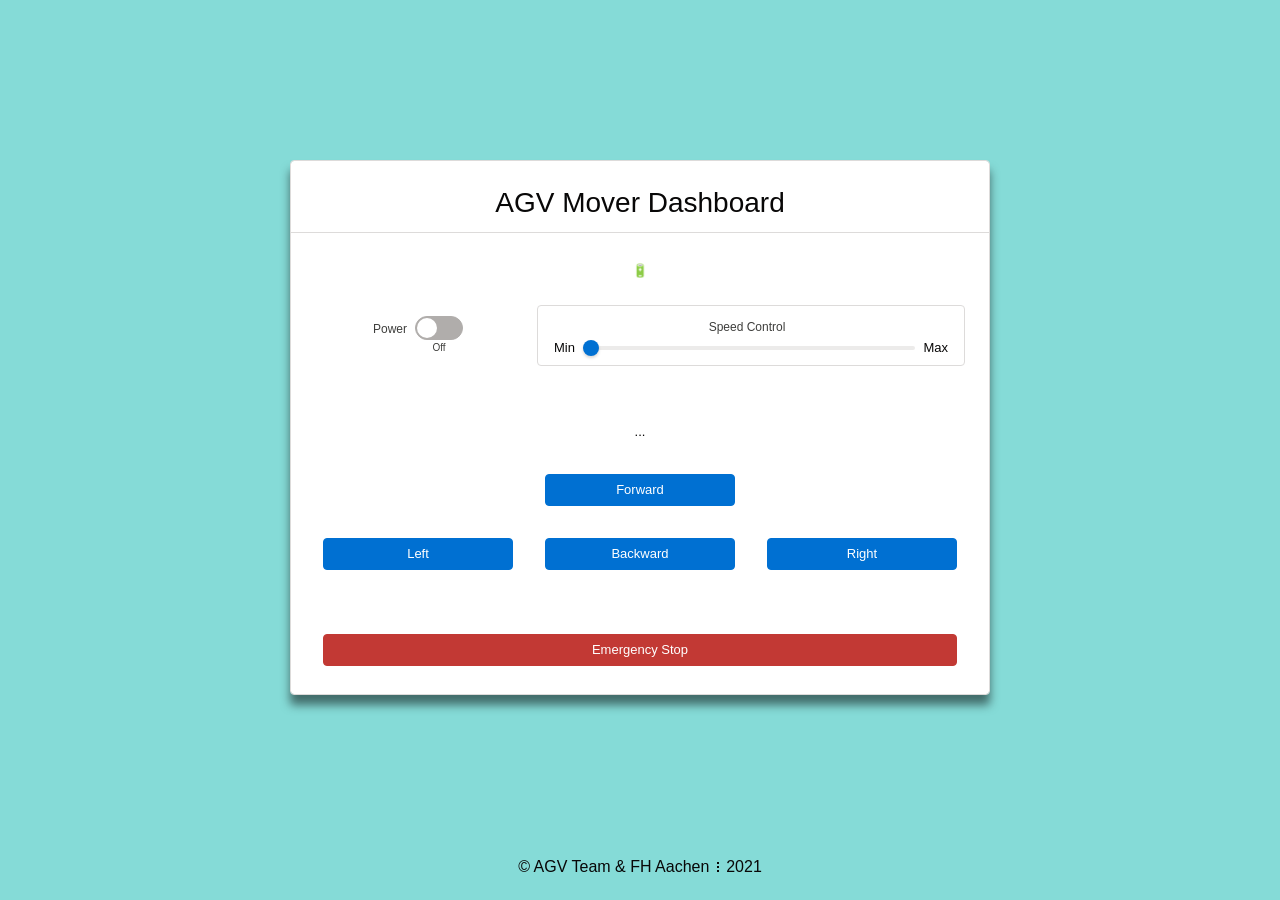
<file: AGV_Mower/Codes/NodeMCU_codes/Tested Codes/Esp Base Web Code/code/data/index.html>
<!DOCTYPE html>
<html lang="en">
  <head>
    <meta charset="utf-8" />
    <meta http-equiv="x-ua-compatible" content="ie=edge" />
    <meta name="viewport" content="width=device-width, initial-scale=1" />
    <title>AGV Dashboard</title>
    <link rel="stylesheet" type="text/css" href="min.css" />
  </head>
  <body>
    <!-- Start End-->
    <div class="slds-scope" style="height: 95vh">
      <div
        class="slds-grid slds-grid_vertical-align-center slds-grid_align-center"
        style="height: 100%"
      >
        <article
          class="slds-card"
          style="
            width: 90%;
            max-width: 700px;
            --sds-c-card-shadow: 0 10px 10px 0 rgba(0, 0, 0, 0.5);
          "
        >
          <div class="slds-card__header slds-grid slds-border_bottom">
            <header
              class="slds-media slds-media_center slds-has-flexi-truncate"
            >
              <div class="slds-media__body">
                <h2
                  class="slds-p-around_small slds-card__header-title slds-align_absolute-center slds-text-heading_large"
                >
                  <span>AGV Mover Dashboard</span>
                </h2>
              </div>
            </header>
          </div>
          <div class="slds-card__body slds-card__body_inner">
            <div class="demo-only demo-only--sizing slds-grid slds-wrap">
              <div class="slds-size_3-of-3">
                <div
                  class="slds-box_x-small slds-text-align_center slds-m-around_x-small"
                >
                  🔋
                </div>
              </div>
              <div class="slds-size_1-of-3 slds-align_absolute-center">
                <div
                  class="slds-box_x-small slds-text-align_center slds-m-around_x-small"
                >
                  <div class="slds-form-element">
                    <label class="slds-checkbox_toggle slds-grid">
                      <span class="slds-form-element__label slds-m-bottom_none"
                        >Power</span
                      >
                      <input
                        type="checkbox"
                        name="checkbox-toggle-16"
                        id="powerSwitch"
                        aria-describedby="checkbox-toggle-16"
                        onchange="sendPowerData()"
                      />
                      <span
                        id="checkbox-toggle-16"
                        class="slds-checkbox_faux_container"
                        aria-live="assertive"
                      >
                        <span class="slds-checkbox_faux"></span>
                        <span class="slds-checkbox_on">On</span>
                        <span class="slds-checkbox_off">Off</span>
                      </span>
                    </label>
                  </div>
                </div>
              </div>
              <div class="slds-size_2-of-3">
                <div
                  class="slds-box slds-box_x-small slds-text-align_center slds-m-around_x-small"
                >
                  <div class="slds-form-element">
                    <label class="slds-form-element__label" for="slider-id-01">
                      <span class="slds-slider-label">
                        <span class="slds-slider-label__label"
                          >Speed Control</span
                        >
                      </span>
                    </label>
                    <div class="slds-form-element__control">
                      <div class="slds-slider">
                        <span class="slds-slider__value" aria-hidden="true"
                          >Min</span
                        >
                        <input
                          type="range"
                          id="slider-id-01"
                          class="slds-slider__range"
                          min="0"
                          max="10"
                          step="5"
                          value="0"
                          onchange="sendSpeedData(this.value)"
                        />
                        <span class="slds-slider__value" aria-hidden="true"
                          >Max</span
                        >
                      </div>
                    </div>
                  </div>
                </div>
              </div>
              <div class="slds-size_3-of-3">
                <div
                  class="slds-box_x-small slds-text-align_center slds-m-around_x-small"
                ></div>
              </div>

              <div class="slds-size_3-of-3">
                <div
                  class="slds-box_x-small slds-text-align_center slds-m-around_x-small"
                  id="currentDirection"
                >
                  ...
                </div>
              </div>
              <div class="slds-size_1-of-3">
                <div
                  class="slds-box_x-small slds-text-align_center slds-m-around_x-small"
                ></div>
              </div>
              <div class="slds-size_1-of-3">
                <div
                  class="slds-box_x-small slds-text-align_center slds-m-around_x-small"
                >
                  <button
                    class="slds-button slds-button_brand slds-button_stretch"
                    onclick="sendMovementData('fwd')"
                  >
                    Forward
                  </button>
                </div>
              </div>

              <div class="slds-size_1-of-3">
                <div
                  class="slds-box_x-small slds-text-align_center slds-m-around_x-small"
                ></div>
              </div>

              <!-- <div class="slds-size_1-of-3">
                <div
                  class="slds-box_x-small slds-text-align_center slds-m-around_x-small"
                ></div>
              </div> -->
              <div class="slds-size_1-of-3">
                <div
                  class="slds-box_x-small slds-text-align_center slds-m-around_x-small"
                >
                  <button
                    class="slds-button slds-button_brand slds-button_stretch"
                    onclick="sendMovementData('lft')"
                  >
                    Left
                  </button>
                </div>
              </div>
              <div class="slds-size_1-of-3">
                <div
                  class="slds-box_x-small slds-text-align_center slds-m-around_x-small"
                >
                  <button
                    class="slds-button slds-button_brand slds-button_stretch"
                    onclick="sendMovementData('bwd')"
                  >
                    Backward
                  </button>
                </div>
              </div>
              <!-- <div class="slds-size_1-of-3">
                <div
                  class="slds-box_x-small slds-text-align_center slds-m-around_x-small"
                ></div>
              </div> -->
              <div class="slds-size_1-of-3">
                <div
                  class="slds-box_x-small slds-text-align_center slds-m-around_x-small"
                >
                  <button
                    class="slds-button slds-button_brand slds-button_stretch"
                    onclick="sendMovementData('rgt')"
                  >
                    Right
                  </button>
                </div>
              </div>
              <div class="slds-size_3-of-3">
                <div
                  class="slds-box_x-small slds-text-align_center slds-m-around_x-small"
                ></div>
              </div>
              <div class="slds-size_3-of-3">
                <div
                  class="slds-box_x-small slds-text-align_center slds-m-around_x-small"
                >
                  <button
                    class="slds-button slds-button_destructive slds-button_stretch"
                    onclick="sendMovementData('stop')"
                  >
                    Emergency Stop
                  </button>
                </div>
              </div>
            </div>
          </div>
        </article>
      </div>
    </div>
    <!-- Content End-->

    <!-- Footer Start -->
    <footer id="footer">
      <p style="text-align: center; font-size: medium">
        © AGV Team & FH Aachen ⫶ 2021
      </p>
    </footer>
    <!-- Footer End-->

    <!-- Scripts Start-->
    <script src="main.js"></script>
    <!-- Scripts End-->
  </body>
</html>
</file>
